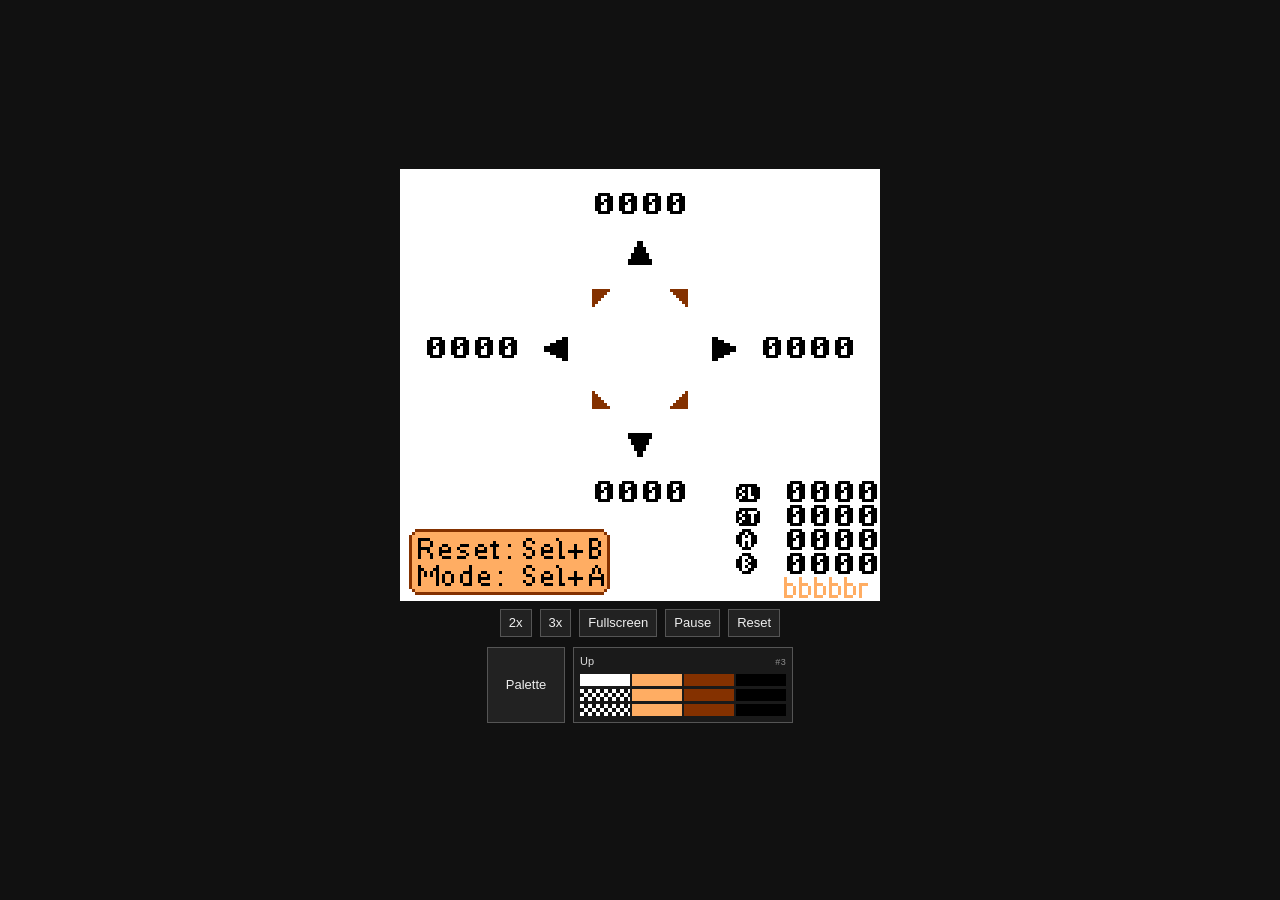
<file: index.html>
<!DOCTYPE html>
<html lang="en">
<head>
  <meta charset="utf-8">
  <meta name="viewport" content="width=device-width, initial-scale=1">
  <title>Binjgb</title>
  <style>
    :root {
      color-scheme: dark;
    }

    html, body {
      margin: 0;
      min-height: 100%;
      background: #111;
      color: #eee;
      font: 13px/1.4 sans-serif;
    }

    body {
      min-height: 100vh;
      display: grid;
      place-items: center;
      padding: 16px;
      box-sizing: border-box;
    }

    #app {
      display: flex;
      flex-direction: column;
      align-items: center;
      width: min(100%, 760px);
    }

    canvas {
      display: block;
      width: 480px;
      height: 432px;
      background: #000;
      image-rendering: pixelated;
    }

    canvas:fullscreen {
      width: min(100vw, calc(100vh * 160 / 144));
      height: min(100vh, calc(100vw * 144 / 160));
      margin: auto;
      outline: none;
    }

    #controls {
      display: flex;
      flex-wrap: wrap;
      justify-content: center;
      gap: 8px;
      align-items: center;
      margin-top: 8px;
      width: min(100%, 720px);
    }

    button {
      font: inherit;
      padding: 4px 8px;
      background: #222;
      color: inherit;
      border: 1px solid #555;
    }

    #palette-panel {
      width: min(100%, 720px);
      margin-top: 10px;
    }

    #gamepad-mode[hidden],
    #gamepad-map[hidden] {
      display: none;
    }

    #gamepad-setup {
      display: flex;
      flex-wrap: wrap;
      justify-content: center;
      align-items: center;
      gap: 8px;
      margin-top: 8px;
      width: min(100%, 720px);
      width: 100%;
      color: #ddd;
    }

    #gamepad-setup[hidden] {
      display: none;
    }

    #palette-toolbar {
      display: flex;
      justify-content: center;
      align-items: stretch;
      gap: 8px;
      margin-bottom: 8px;
      flex-wrap: wrap;
    }

    #palette-toggle {
      min-width: 78px;
    }

    #palette-current {
      width: min(220px, 100%);
    }

    #palette-picker {
      display: grid;
      grid-template-columns: repeat(auto-fit, minmax(92px, 1fr));
      gap: 8px;
    }

    #palette-picker[hidden] {
      display: none;
    }

    .palette-button {
      padding: 6px;
      border: 1px solid #555;
      background: #1a1a1a;
      cursor: pointer;
    }

    .palette-button[aria-pressed="true"] {
      border-color: #ddd;
      box-shadow: 0 0 0 1px #ddd inset;
    }

    .palette-button-current {
      cursor: default;
    }

    .palette-button-current .palette-row {
      grid-template-columns: repeat(4, 1fr);
    }

    .palette-button-current .palette-row-label {
      display: none;
    }

    .palette-topline {
      display: flex;
      justify-content: space-between;
      align-items: center;
      margin-bottom: 4px;
      gap: 8px;
    }

    .palette-title {
      flex: 1;
      min-width: 0;
      text-align: left;
      white-space: nowrap;
      overflow: hidden;
      text-overflow: ellipsis;
      font-size: 11px;
      color: #ddd;
    }

    .palette-id {
      font-size: 9px;
      line-height: 1;
      color: #8f8f8f;
      letter-spacing: 0.04em;
      flex: none;
    }

    .palette-grid {
      display: grid;
      gap: 3px;
    }

    .palette-row {
      display: grid;
      grid-template-columns: 18px repeat(4, 1fr);
      gap: 2px;
      align-items: center;
    }

    .palette-row-label {
      font-size: 10px;
      color: #aaa;
      text-align: center;
    }

    .palette-cell {
      height: 12px;
      min-width: 0;
    }

    .palette-cell-transparent {
      background-image:
        linear-gradient(45deg, #111 25%, transparent 25%, transparent 75%, #111 75%, #111),
        linear-gradient(45deg, #111 25%, transparent 25%, transparent 75%, #111 75%, #111),
        linear-gradient(var(--palette-color), var(--palette-color));
      background-position: 0 0, 4px 4px, 0 0;
      background-size: 8px 8px, 8px 8px, 100% 100%;
    }
  </style>
</head>
<body>
  <div id="app">
    <canvas id="screen" width="160" height="144">No Canvas Support</canvas>
    <div id="controls">
      <button type="button" data-scale="2">2x</button>
      <button type="button" data-scale="3">3x</button>
      <button type="button" id="fullscreen">Fullscreen</button>
      <button type="button" id="pause">Pause</button>
      <button type="button" id="reset">Reset</button>
      <button type="button" id="gamepad-mode" hidden>Gamepad: Default</button>
      <button type="button" id="gamepad-map" hidden>Map Pad</button>
    </div>
    <div id="gamepad-setup" hidden>
      <span id="gamepad-setup-text"></span>
      <button type="button" id="gamepad-setup-cancel">Cancel</button>
    </div>
    <div id="palette-panel">
      <div id="palette-toolbar">
        <button type="button" id="palette-toggle" aria-expanded="false" aria-controls="palette-picker">Palette</button>
        <div id="palette-current"></div>
      </div>
      <div id="palette-picker" aria-label="Palette picker" hidden></div>
    </div>
  </div>
  <script>
    window.DEFAULT_PALETTE = 3;
  </script>
  <script src="binjgb.js"></script>
  <script>
    "use strict";

    const DEFAULT_PALETTE = window.DEFAULT_PALETTE;
    const CPU_TICKS_PER_SECOND = 4194304;
    const AUDIO_FRAMES = 4096;
    const AUDIO_LATENCY_SEC = 0.1;
    const GAMEPAD_DEADZONE = 0.5;
    const GAMEPAD_LEARN_DEADZONE = 0.75;
    const GAMEPAD_STORAGE_KEY = "webemulator.gamepadMappings.v1";
    const MAX_UPDATE_SEC = 5 / 60;
    const EVENT_NEW_FRAME = 1;
    const EVENT_AUDIO_BUFFER_FULL = 2;
    const EVENT_UNTIL_TICKS = 4;
    const PALETTES = [
      { name: "Grayscale", colors: [["#FFFFFF", "#AAAAAA", "#555555", "#000000"], ["#FFFFFF", "#AAAAAA", "#555555", "#000000"], ["#FFFFFF", "#AAAAAA", "#555555", "#000000"]] },
      { name: "Right", colors: [["#FFFFFF", "#00FF52", "#0042FF", "#000000"], ["#FFFFFF", "#00FF52", "#0042FF", "#000000"], ["#FFFFFF", "#00FF52", "#0042FF", "#000000"]] },
      { name: "A + Down", colors: [["#FFFFFF", "#00FFFF", "#0000FF", "#000000"], ["#FFFFFF", "#00FFFF", "#0000FF", "#000000"], ["#FFFFFF", "#00FFFF", "#0000FF", "#000000"]] },
      { name: "Up", colors: [["#FFFFFF", "#63ADFF", "#003184", "#000000"], ["#FFFFFF", "#63ADFF", "#003184", "#000000"], ["#FFFFFF", "#63ADFF", "#003184", "#000000"]] },
      { name: "B + Right", colors: [["#000000", "#848400", "#00DEFF", "#FFFFFF"], ["#000000", "#848400", "#00DEFF", "#FFFFFF"], ["#000000", "#848400", "#00DEFF", "#FFFFFF"]] },
      { name: "B + Left", colors: [["#FFFFFF", "#A5A5A5", "#525252", "#000000"], ["#FFFFFF", "#A5A5A5", "#525252", "#000000"], ["#FFFFFF", "#A5A5A5", "#525252", "#000000"]] },
      { name: "Down", colors: [["#A5FFFF", "#9494FF", "#FF9494", "#000000"], ["#A5FFFF", "#9494FF", "#FF9494", "#000000"], ["#A5FFFF", "#9494FF", "#FF9494", "#000000"]] },
      { name: "B + Up", colors: [["#C5E6FF", "#849CCE", "#296B84", "#08315A"], ["#FFFFFF", "#63ADFF", "#003184", "#000000"], ["#FFFFFF", "#63ADFF", "#003184", "#000000"]] },
      { name: "A + Right", colors: [["#FFFFFF", "#31FF7B", "#C56300", "#000000"], ["#FFFFFF", "#8484FF", "#3A3A94", "#000000"], ["#FFFFFF", "#8484FF", "#3A3A94", "#000000"]] },
      { name: "A + Left", colors: [["#FFFFFF", "#DE8C8C", "#8C5252", "#000000"], ["#FFFFFF", "#8484FF", "#3A3A94", "#000000"], ["#FFFFFF", "#63ADFF", "#003184", "#000000"]] },
      { name: "A + Up", colors: [["#FFFFFF", "#8484FF", "#3A3A94", "#000000"], ["#FFFFFF", "#31FF7B", "#008400", "#000000"], ["#FFFFFF", "#FFA563", "#FF0000", "#000000"]] },
      { name: "Left", colors: [["#FFFFFF", "#FFA563", "#FF0000", "#000000"], ["#FFFFFF", "#8484FF", "#3A3A94", "#000000"], ["#FFFFFF", "#31FF7B", "#008400", "#000000"]] },
      { name: "B + Down", colors: [["#FFFFFF", "#00FFFF", "#004A7B", "#000000"], ["#FFFFFF", "#FFA563", "#FF0000", "#000000"], ["#FFFFFF", "#31FF7B", "#008400", "#000000"]] },
      { name: "Balloon Kid, Tetris Blast", colors: [["#FFFFFF", "#009CFF", "#0000FF", "#000000"], ["#FFFFFF", "#009CFF", "#0000FF", "#000000"], ["#FFFFFF", "#009CFF", "#0000FF", "#000000"]] },
      { name: "Tetris, Pokemon - Pikachu", colors: [["#FFFFFF", "#00FFFF", "#0000FF", "#000000"], ["#FFFFFF", "#00FFFF", "#0000FF", "#000000"], ["#FFFFFF", "#00FFFF", "#0000FF", "#000000"]] },
      { name: "Alleyway", colors: [["#FF9CA5", "#00FFFF", "#006300", "#000000"], ["#FF9CA5", "#00FFFF", "#006300", "#000000"], ["#FF9CA5", "#00FFFF", "#006300", "#000000"]] },
      { name: "Yakuman, F-1 Race, Mario no Picross, Picross 2, Kirby no Kirakira Kids, Nigel Mansells World Championship Racing, Game Boy Gallery, Kirbys Star Stacker", colors: [["#FFFFFF", "#63ADFF", "#003184", "#000000"], ["#FFFFFF", "#63ADFF", "#003184", "#000000"], ["#FFFFFF", "#63ADFF", "#003184", "#000000"]] },
      { name: "Space Invaders , Arcade Classic No. 3 - Galaga & Galaxian, Solar Striker", colors: [["#000000", "#848400", "#00DEFF", "#FFFFFF"], ["#000000", "#848400", "#00DEFF", "#FFFFFF"], ["#000000", "#848400", "#00DEFF", "#FFFFFF"]] },
      { name: "X", colors: [["#FFFFFF", "#A5A5A5", "#525252", "#000000"], ["#FFFFFF", "#A5A5A5", "#525252", "#000000"], ["#FFFFFF", "#A5A5A5", "#525252", "#000000"]] },
      { name: "Pocket Camera", colors: [["#FFFFFF", "#00CEFF", "#00639C", "#000000"], ["#FFFFFF", "#00CEFF", "#00639C", "#000000"], ["#FFFFFF", "#00CEFF", "#00639C", "#000000"]] },
      { name: "Radar Mission", colors: [["#FFFFFF", "#84ADAD", "#7B7342", "#000000"], ["#FFFFFF", "#0073FF", "#004294", "#000000"], ["#FFFFFF", "#84ADAD", "#7B7342", "#000000"]] },
      { name: "Pokemon Blue", colors: [["#FFFFFF", "#FFA563", "#FF0000", "#000000"], ["#FFFFFF", "#8484FF", "#3A3A94", "#000000"], ["#FFFFFF", "#FFA563", "#FF0000", "#000000"]] },
      { name: "Kaeru no Tame ni Kane wa Naru", colors: [["#FFFFFF", "#DE8C8C", "#8C5252", "#000000"], ["#FFFFFF", "#8484FF", "#3A3A94", "#000000"], ["#FFFFFF", "#DE8C8C", "#8C5252", "#000000"]] },
      { name: "Pokemon Red", colors: [["#FFFFFF", "#8484FF", "#3A3A94", "#000000"], ["#FFFFFF", "#31FF7B", "#008400", "#000000"], ["#FFFFFF", "#8484FF", "#3A3A94", "#000000"]] },
      { name: "James Bond 007, Pokemon Green", colors: [["#FFFFFF", "#31FF7B", "#C56300", "#000000"], ["#FFFFFF", "#8484FF", "#3A3A94", "#000000"], ["#FFFFFF", "#31FF7B", "#C56300", "#000000"]] },
      { name: "Dr. Mario", colors: [["#FFFFFF", "#FFA563", "#FF0000", "#000000"], ["#FFFFFF", "#FFA563", "#FF0000", "#000000"], ["#FFFFFF", "#8484FF", "#3A3A94", "#000000"]] },
      { name: "Pinocchio", colors: [["#FFFFFF", "#DE8C8C", "#8C5252", "#000000"], ["#FFFFFF", "#DE8C8C", "#8C5252", "#000000"], ["#42C5FF", "#00D6FF", "#003A94", "#00004A"]] },
      { name: "Moguranya, Mole Mania", colors: [["#FFFFFF", "#84ADAD", "#7B7342", "#000000"], ["#FFFFFF", "#0073FF", "#004294", "#000000"], ["#FFFFFF", "#0073FF", "#004294", "#000000"]] },
      { name: "Game Boy Gallery, Game Boy Gallery 2, Game & Watch Gallery", colors: [["#FFFFFF", "#00FF7B", "#0073B5", "#000000"], ["#FFFFFF", "#8484FF", "#3A3A94", "#000000"], ["#FFFFFF", "#8484FF", "#3A3A94", "#000000"]] },
      { name: "Yoshi, Mario & Yoshi", colors: [["#FFFFFF", "#00FF52", "#0042FF", "#000000"], ["#FFFFFF", "#8484FF", "#3A3A94", "#000000"], ["#FFFFFF", "#8484FF", "#3A3A94", "#000000"]] },
      { name: "Donkey Kong", colors: [["#FFFFFF", "#009CFF", "#0000FF", "#000000"], ["#FFFFFF", "#8484FF", "#3A3A94", "#000000"], ["#FFFFFF", "#8484FF", "#3A3A94", "#000000"]] },
      { name: "Kirby no Pinball", colors: [["#FF9CA5", "#00FFFF", "#006300", "#000000"], ["#5263FF", "#0000D6", "#000063", "#000000"], ["#5263FF", "#0000D6", "#000063", "#000000"]] },
      { name: "Super Mario Land", colors: [["#FFB5B5", "#94FFFF", "#425AAD", "#000000"], ["#000000", "#FFFFFF", "#8484FF", "#3A3A94"], ["#000000", "#FFFFFF", "#8484FF", "#3A3A94"]] },
      { name: "Pocket Bomberman", colors: [["#FFFFFF", "#DE8C8C", "#8C5252", "#000000"], ["#42C5FF", "#00D6FF", "#003A94", "#00004A"], ["#42C5FF", "#00D6FF", "#003A94", "#00004A"]] },
      { name: "Kid Icarus - Of Myths and Monsters", colors: [["#FFFFFF", "#DE8C8C", "#8C5252", "#000000"], ["#FFFFFF", "#8484FF", "#3A3A94", "#000000"], ["#FFFFFF", "#8484FF", "#3A3A94", "#000000"]] },
      { name: "Play Action Football, Nintendo World Cup, Arcade Classic No. 1 - Asteroids & Missile Command, Toy Story, Golf", colors: [["#FFFFFF", "#31FF7B", "#008400", "#000000"], ["#FFFFFF", "#8484FF", "#3A3A94", "#000000"], ["#FFFFFF", "#8484FF", "#3A3A94", "#000000"]] },
      { name: "King of the Zoo, Dynablaster, Chessmaster, The", colors: [["#FFFFFF", "#63ADFF", "#003184", "#000000"], ["#FFFFFF", "#FFA563", "#FF0000", "#000000"], ["#FFFFFF", "#FFA563", "#FF0000", "#000000"]] },
      { name: "Battletoads in Ragnaroks World", colors: [["#FFFFFF", "#63ADFF", "#003184", "#000000"], ["#FFFFFF", "#31FF7B", "#008400", "#000000"], ["#FFFFFF", "#31FF7B", "#008400", "#000000"]] },
      { name: "Default CGB palette.", colors: [["#FFFFFF", "#31FF7B", "#C56300", "#000000"], ["#FFFFFF", "#8484FF", "#3A3A94", "#000000"], ["#FFFFFF", "#8484FF", "#3A3A94", "#000000"]] },
      { name: "Tetris Plus, Ken Griffey Jr. presents Major League Baseball, Wario Blast Featuring Bomberman!, Arcade Classic No. 2 - Centipede & Millipede", colors: [["#FFFFFF", "#31FF7B", "#C56300", "#000000"], ["#FFFFFF", "#8484FF", "#3A3A94", "#000000"], ["#FFFFFF", "#8484FF", "#3A3A94", "#000000"]] },
      { name: "Yoshi no Panepon, Tetris Attack", colors: [["#FFFFFF", "#00FF52", "#0042FF", "#000000"], ["#FFFFFF", "#00FF52", "#0042FF", "#000000"], ["#FFFFFF", "#FFBD5A", "#0000FF", "#FF0000"]] },
      { name: "Yoshi no Cookie, Yoshis Cookie", colors: [["#FFFFFF", "#009CFF", "#0000FF", "#000000"], ["#FFFFFF", "#009CFF", "#0000FF", "#000000"], ["#FFFFFF", "#FFBD5A", "#0000FF", "#FF0000"]] },
      { name: "Qix, Tetris Flash, Tetris 2", colors: [["#FFFFFF", "#00FFFF", "#0000FF", "#000000"], ["#FFFFFF", "#00FFFF", "#0000FF", "#000000"], ["#FFFFFF", "#FFBD5A", "#0000FF", "#FF0000"]] },
      { name: "Wario Land - Super Mario Land 3, Game Boy Wars", colors: [["#FFFFFF", "#84ADAD", "#7B7342", "#000000"], ["#FFFFFF", "#0073FF", "#004294", "#000000"], ["#FFFFFF", "#FFBD5A", "#0000FF", "#FF0000"]] },
      { name: "Super Donkey Kong GB, Donkey Kong Land", colors: [["#9CFFFF", "#FFB594", "#739463", "#3A3A00"], ["#42C5FF", "#00D6FF", "#003A94", "#00004A"], ["#FFFFFF", "#8484FF", "#3A3A94", "#000000"]] },
      { name: "Tennis, Top Rank Tennis, Top Ranking Tennis, Soccer", colors: [["#00FF6B", "#FFFFFF", "#4A52FF", "#000000"], ["#FFFFFF", "#FFFFFF", "#FFA563", "#FF0000"], ["#FFFFFF", "#63ADFF", "#003184", "#000000"]] },
      { name: "Baseball", colors: [["#00DE52", "#0084FF", "#00FFFF", "#FFFFFF"], ["#FFFFFF", "#FFFFFF", "#FFA563", "#FF0000"], ["#FFFFFF", "#8484FF", "#3A3A94", "#000000"]] },
      { name: "Hoshi no Kirby, Kirbys Dream Land, Hoshi no Kirby 2, Kirby no Block Ball", colors: [["#FF9CA5", "#00FFFF", "#006300", "#000000"], ["#5263FF", "#0000D6", "#000063", "#000000"], ["#FF0000", "#FFFFFF", "#7BFFFF", "#FF8400"]] },
      { name: "Super Mario Land 2 - 6 Golden Coins", colors: [["#CEFFFF", "#EFEF63", "#31849C", "#5A5A5A"], ["#FFFFFF", "#0073FF", "#004294", "#000000"], ["#FFFFFF", "#FFA563", "#FF0000", "#000000"]] },
      { name: "Wave Race", colors: [["#FFFFFF", "#FFA563", "#FF0000", "#000000"], ["#FFFFFF", "#8484FF", "#3A3A94", "#000000"], ["#FFFFFF", "#7BFFFF", "#FF8400", "#0000FF"]] },
      { name: "Donkey Kong Land, Donkey Kong Land 2, Donkey Kong Land III", colors: [["#FFFFFF", "#DE8C8C", "#8C5252", "#000000"], ["#42C5FF", "#00D6FF", "#003A94", "#00004A"], ["#FFFFFF", "#FFBD5A", "#0000FF", "#FF0000"]] },
      { name: "Killer Instinct", colors: [["#FFFFFF", "#DE8C8C", "#8C5252", "#000000"], ["#FFFFFF", "#8484FF", "#3A3A94", "#000000"], ["#FFFFFF", "#63ADFF", "#003184", "#000000"]] },
      { name: "Othello, Mystic Quest, Magnetic Soccer, Vegas Stakes", colors: [["#FFFFFF", "#31FF7B", "#008400", "#000000"], ["#FFFFFF", "#8484FF", "#3A3A94", "#000000"], ["#FFFFFF", "#FFA563", "#FF0000", "#000000"]] },
      { name: "Super R.C. Pro-Am, Mega Man - Dr. Wilys Revenge, Adventures of Lolo, Mega Man III, Street Fighter II, Arcade Classic No. 4 - Defender & Joust, Battle Arena Toshinden, King of Fighters 95, The", colors: [["#FFFFFF", "#63ADFF", "#003184", "#000000"], ["#FFFFFF", "#FFA563", "#FF0000", "#000000"], ["#FFFFFF", "#31FF7B", "#008400", "#000000"]] },
      { name: "Legend of Zelda, The - Links Awakening", colors: [["#FFFFFF", "#8484FF", "#3A3A94", "#000000"], ["#FFFFFF", "#00FF00", "#008431", "#004A00"], ["#FFFFFF", "#FFA563", "#FF0000", "#000000"]] },
      { name: "Star Wars, A Boy and His Blob in the Rescue of Princess Blobette", colors: [["#FFFFFF", "#63ADFF", "#003184", "#000000"], ["#FFFFFF", "#31FF7B", "#008400", "#000000"], ["#FFFFFF", "#FFA563", "#FF0000", "#000000"]] },
      { name: "Metroid II - Return of Samus", colors: [["#FFFFFF", "#FFA563", "#FF0000", "#000000"], ["#00FFFF", "#0000FF", "#000063", "#000000"], ["#FFFFFF", "#31FF7B", "#008400", "#000000"]] },
      { name: "Wario Land II", colors: [["#FFFFFF", "#84ADAD", "#7B7342", "#000000"], ["#FFFFFF", "#63ADFF", "#003184", "#000000"], ["#FFFFFF", "#FFA563", "#FF0000", "#000000"]] },
      { name: "Pac-In-Time", colors: [["#FFFFFF", "#31FF7B", "#C56300", "#000000"], ["#FFFFFF", "#8484FF", "#3A3A94", "#000000"], ["#FFFFFF", "#FFA563", "#FF0000", "#000000"]] },
      { name: "Kirokaze", colors: [["#E4F3E2", "#44E394", "#8F8746", "#502C33"], ["#E4F3E2", "#44E394", "#8F8746", "#502C33"], ["#E4F3E2", "#44E394", "#8F8746", "#502C33"]] },
      { name: "Links Awakening SGB", colors: [["#B5FFFF", "#7BC67B", "#428C6B", "#21395A"], ["#B5FFFF", "#7BC67B", "#428C6B", "#21395A"], ["#B5FFFF", "#7BC67B", "#428C6B", "#21395A"]] },
      { name: "SGB", colors: [["#C6E7F7", "#498ED6", "#2537A6", "#501E33"], ["#C6E7F7", "#498ED6", "#2537A6", "#501E33"], ["#C6E7F7", "#498ED6", "#2537A6", "#501E33"]] },
      { name: "BGB", colors: [["#D0F8E0", "#70C088", "#566834", "#201808"], ["#D0F8E0", "#70C088", "#566834", "#201808"], ["#D0F8E0", "#70C088", "#566834", "#201808"]] },
      { name: "Pokemon BGB", colors: [["#FFEFFF", "#8CB5F7", "#9C7384", "#101018"], ["#FFEFFF", "#8CB5F7", "#9C7384", "#101018"], ["#FFEFFF", "#8CB5F7", "#9C7384", "#101018"]] },
      { name: "GB Chocolate by GrafxKid", colors: [["#C2E4FF", "#56A4DC", "#4C60A9", "#362942"], ["#C2E4FF", "#56A4DC", "#4C60A9", "#362942"], ["#C2E4FF", "#56A4DC", "#4C60A9", "#362942"]] },
      { name: "Mega Man V SGB", colors: [["#CECECE", "#DF9E6F", "#8E6742", "#332510"], ["#CECECE", "#DF9E6F", "#8E6742", "#332510"], ["#CECECE", "#DF9E6F", "#8E6742", "#332510"]] },
      { name: "Ice Cream GB by Kerri Lake", colors: [["#D3F6FF", "#75A8F9", "#6F6BEB", "#583F7C"], ["#D3F6FF", "#75A8F9", "#6F6BEB", "#583F7C"], ["#D3F6FF", "#75A8F9", "#6F6BEB", "#583F7C"]] },
      { name: "Mist GB by Kerri Lake", colors: [["#C2F0C4", "#A8B95A", "#6E601E", "#001B2D"], ["#C2F0C4", "#A8B95A", "#6E601E", "#001B2D"], ["#C2F0C4", "#A8B95A", "#6E601E", "#001B2D"]] },
      { name: "Arne", colors: [["#6BB5AC", "#488476", "#3F503F", "#373124"], ["#6BB5AC", "#488476", "#3F503F", "#373124"], ["#6BB5AC", "#488476", "#3F503F", "#373124"]] },
      { name: "Rustic by Kerri Lake", colors: [["#A1B4ED", "#6868A9", "#624476", "#37212C"], ["#A1B4ED", "#6868A9", "#624476", "#37212C"], ["#A1B4ED", "#6868A9", "#624476", "#37212C"]] },
      { name: "Grapefruit by GrafxKid", colors: [["#DDF5FF", "#6BB2F4", "#9165B7", "#6C2965"], ["#DDF5FF", "#6BB2F4", "#9165B7", "#6C2965"], ["#DDF5FF", "#6BB2F4", "#9165B7", "#6C2965"]] },
      { name: "Kirby SGB", colors: [["#F7BEF7", "#8686E7", "#E73377", "#962C2C"], ["#F7BEF7", "#8686E7", "#E73377", "#962C2C"], ["#F7BEF7", "#8686E7", "#E73377", "#962C2C"]] },
      { name: "Black Zero", colors: [["#16847E", "#467B57", "#495D38", "#3D462E"], ["#16847E", "#467B57", "#495D38", "#3D462E"], ["#16847E", "#467B57", "#495D38", "#3D462E"]] },
      { name: "Andrade", colors: [["#C0EEE3", "#89BAAE", "#45675E", "#202020"], ["#C0EEE3", "#89BAAE", "#45675E", "#202020"], ["#C0EEE3", "#89BAAE", "#45675E", "#202020"]] },
      { name: "GB pocket green by GrafxKid", colors: [["#B4F4DB", "#96C3AB", "#78927B", "#5A624C"], ["#B4F4DB", "#96C3AB", "#78927B", "#5A624C"], ["#B4F4DB", "#96C3AB", "#78927B", "#5A624C"]] },
      { name: "PJ GB", colors: [["#A1CFC4", "#6D958B", "#3C534D", "#1F1F1F"], ["#A1CFC4", "#6D958B", "#3C534D", "#1F1F1F"], ["#A1CFC4", "#6D958B", "#3C534D", "#1F1F1F"]] },
      { name: "Metroid II SGB", colors: [["#1EDFAE", "#5825B6", "#607E04", "#00172C"], ["#1EDFAE", "#5825B6", "#607E04", "#00172C"], ["#1EDFAE", "#5825B6", "#607E04", "#00172C"]] },
      { name: "Nymph GB by Kerri Lake", colors: [["#8CEFA1", "#95AC3F", "#766144", "#37212C"], ["#8CEFA1", "#95AC3F", "#766144", "#37212C"], ["#8CEFA1", "#95AC3F", "#766144", "#37212C"]] },
      { name: "Darkboy4 by Smalls", colors: [["#F3E8E7", "#C3838C", "#8F4D63", "#190B12"], ["#F3E8E7", "#C3838C", "#8F4D63", "#190B12"], ["#F3E8E7", "#C3838C", "#8F4D63", "#190B12"]] },
      { name: "Kid Icarus SGB", colors: [["#F7F7CE", "#508EF7", "#00009E", "#00001E"], ["#F7F7CE", "#508EF7", "#00009E", "#00001E"], ["#F7F7CE", "#508EF7", "#00009E", "#00001E"]] },
      { name: "Easy Greens by GrafxKid", colors: [["#77DDEB", "#00BCA1", "#33880D", "#334300"], ["#77DDEB", "#00BCA1", "#33880D", "#334300"], ["#77DDEB", "#00BCA1", "#33880D", "#334300"]] },
      { name: "Super Mario Land 2 SGB", colors: [["#B6F7EF", "#77A6DF", "#00C611", "#000000"], ["#B6F7EF", "#77A6DF", "#00C611", "#000000"], ["#B6F7EF", "#77A6DF", "#00C611", "#000000"]] },
      { name: "Wish GB by Kerri Lake", colors: [["#FFE58B", "#CF8F60", "#E85075", "#4C2E62"], ["#FFE58B", "#CF8F60", "#E85075", "#4C2E62"], ["#FFE58B", "#CF8F60", "#E85075", "#4C2E62"]] },
      { name: "GB Studio", colors: [["#DEFFEF", "#94D7AD", "#739252", "#423418"], ["#DEFFEF", "#94D7AD", "#739252", "#423418"], ["#DEFFEF", "#94D7AD", "#739252", "#423418"]] }
    ];
    const toCssColor = (packedColor) => `#${packedColor.slice(5, 7)}${packedColor.slice(3, 5)}${packedColor.slice(1, 3)}`;
    for (const palette of PALETTES) {
      palette.colors = palette.colors.map((row) => row.map(toCssColor));
    }
    const KEY_BINDINGS = [
      { code: "ArrowUp", action: "up", setter: "_set_joyp_up" },
      { code: "ArrowDown", action: "down", setter: "_set_joyp_down" },
      { code: "ArrowLeft", action: "left", setter: "_set_joyp_left" },
      { code: "ArrowRight", action: "right", setter: "_set_joyp_right" },
      { code: "KeyZ", action: "B", setter: "_set_joyp_B" },
      { code: "KeyX", action: "A", setter: "_set_joyp_A" },
      { code: "Enter", action: "start", setter: "_set_joyp_start" },
      { code: "Tab", action: "select", setter: "_set_joyp_select" }
    ];
    const GAMEPAD_ACTIONS = ["up", "down", "left", "right", "B", "A", "start", "select"];
    const GAMEPAD_LEARN_STEPS = [
      { action: "up", label: "Up" },
      { action: "down", label: "Down" },
      { action: "left", label: "Left" },
      { action: "right", label: "Right" },
      { action: "B", label: "B" },
      { action: "A", label: "A" },
      { action: "start", label: "Start" },
      { action: "select", label: "Select" }
    ];

    const canvas = document.getElementById("screen");
    const context = canvas.getContext("2d");
    const imageData = context.createImageData(canvas.width, canvas.height);
    const paletteCurrent = document.getElementById("palette-current");
    const palettePicker = document.getElementById("palette-picker");
    const paletteToggle = document.getElementById("palette-toggle");
    const pauseButton = document.getElementById("pause");
    const resetButton = document.getElementById("reset");
    const fullscreenButton = document.getElementById("fullscreen");
    const gamepadModeButton = document.getElementById("gamepad-mode");
    const gamepadMapButton = document.getElementById("gamepad-map");
    const gamepadSetup = document.getElementById("gamepad-setup");
    const gamepadSetupText = document.getElementById("gamepad-setup-text");
    const gamepadSetupCancel = document.getElementById("gamepad-setup-cancel");
    const pressedKeys = new Set();
    const boundKeys = new Set(KEY_BINDINGS.map(({ code }) => code));
    const hasGamepadApi = typeof navigator.getGamepads === "function";
    const AudioContextCtor = window.AudioContext || window.webkitAudioContext;
    const audioContext = AudioContextCtor ? new AudioContextCtor() : null;
    const blankGamepadState = () => ({ up: false, down: false, left: false, right: false, B: false, A: false, start: false, select: false });
    const loadSavedGamepadMappings = () => {
      try {
        const raw = localStorage.getItem(GAMEPAD_STORAGE_KEY);
        return raw ? JSON.parse(raw) : {};
      } catch {
        return {};
      }
    };
    const storedGamepadMappings = loadSavedGamepadMappings();

    const state = {
      module: null,
      romBytes: null,
      emulator: 0,
      romDataPtr: 0,
      joypad: 0,
      frameBuffer: null,
      audioBuffer: null,
      audioReady: !audioContext,
      audioStartSec: 0,
      activeGamepadIndex: -1,
      gamepadProfile: null,
      gamepadSignature: "",
      gamepadProfileKey: "default",
      gamepadState: blankGamepadState(),
      gamepadSetup: {
        active: false,
        stepIndex: 0,
        mapping: {},
        waitingForNeutral: true
      },
      paletteIndex: DEFAULT_PALETTE,
      palettePickerOpen: false,
      paused: false,
      lastRafSec: 0,
      leftoverTicks: 0,
      rafId: 0
    };

    const setPalettePickerOpen = (open) => {
      state.palettePickerOpen = open;
      palettePicker.hidden = !open;
      paletteToggle.setAttribute("aria-expanded", String(open));
    };

    const saveStoredGamepadMappings = () => {
      localStorage.setItem(GAMEPAD_STORAGE_KEY, JSON.stringify(storedGamepadMappings));
    };

    const normalizeStoredGamepadPreference = (entry) => {
      if (!entry || typeof entry !== "object") {
        return { profileKey: "default", mapping: null, name: "Custom" };
      }

      return {
        profileKey: entry.mapping ? "custom" : (entry.profileKey === "custom" ? "custom" : "default"),
        mapping: entry.mapping || null,
        name: entry.name || "Custom"
      };
    };

    const getStoredGamepadPreference = (signature) => normalizeStoredGamepadPreference(storedGamepadMappings[signature]);

    const setStoredGamepadPreference = (signature, updates) => {
      const currentPreference = getStoredGamepadPreference(signature);
      const nextPreference = { ...currentPreference, ...updates };
      storedGamepadMappings[signature] = nextPreference;
      saveStoredGamepadMappings();
      return nextPreference;
    };

    const createButtonMapping = (index) => ({ kind: "button", index });
    const createAxisMapping = (index, direction) => ({ kind: "axis", index, direction });

    const createStandardGamepadMapping = (gamepad) => createAutoGamepadMapping(
      gamepad,
      { dpadMode: "buttons", aIndex: 1, bIndex: 0, startIndex: 9, selectIndex: 8 }
    );

    const createLegacyGamepadMapping = (gamepad) => createAutoGamepadMapping(
      gamepad,
      { dpadMode: "axes", aIndex: 0, bIndex: 1, startIndex: 3, selectIndex: 2 }
    );

    const createAutoGamepadMapping = (gamepad, options = {}) => {
      const hasDpadButtons = gamepad.buttons.length >= 16;
      const dpadMode = options.dpadMode || (hasDpadButtons ? "buttons" : "axes");
      const startIndex = options.startIndex ?? (gamepad.buttons.length > 9 ? 9 : gamepad.buttons.length > 7 ? 7 : 3);
      const selectIndex = options.selectIndex ?? (gamepad.buttons.length > 8 ? 8 : gamepad.buttons.length > 6 ? 6 : 2);
      const aIndex = options.aIndex ?? (gamepad.buttons.length > 1 ? 1 : 0);
      const bIndex = options.bIndex ?? 0;

      return {
        up: dpadMode === "buttons" ? createButtonMapping(12) : createAxisMapping(1, -1),
        down: dpadMode === "buttons" ? createButtonMapping(13) : createAxisMapping(1, 1),
        left: dpadMode === "buttons" ? createButtonMapping(14) : createAxisMapping(0, -1),
        right: dpadMode === "buttons" ? createButtonMapping(15) : createAxisMapping(0, 1),
        B: createButtonMapping(bIndex),
        A: createButtonMapping(aIndex),
        start: createButtonMapping(startIndex),
        select: createButtonMapping(selectIndex)
      };
    };

    const getGamepadSignature = (gamepad) => `${gamepad.id}::${gamepad.mapping}::${gamepad.buttons.length}::${gamepad.axes.length}`;

    const resolveDefaultGamepadProfile = (gamepad) => {
      if (gamepad.mapping === "standard") {
        return {
          key: "default",
          name: "Default",
          source: "standard",
          confidence: "high",
          mapping: createStandardGamepadMapping(gamepad)
        };
      }

      return { key: "default", name: "Default", source: "fallback", confidence: "medium", mapping: createLegacyGamepadMapping(gamepad) };
    };

    const resolveSelectedGamepadProfile = (gamepad, profileKey, storedPreference) => {
      if (profileKey === "custom") {
        return {
          key: "custom",
          name: storedPreference.name || "Custom",
          source: storedPreference.mapping ? "custom" : "manual",
          confidence: storedPreference.mapping ? "high" : "medium",
          mapping: storedPreference.mapping || {}
        };
      }

      return resolveDefaultGamepadProfile(gamepad);
    };

    const updateGamepadUI = () => {
      if (!hasGamepadApi) {
        gamepadModeButton.hidden = true;
        gamepadMapButton.hidden = true;
        gamepadSetup.hidden = true;
        return;
      }

      if (state.activeGamepadIndex < 0 || !state.gamepadProfile) {
        gamepadModeButton.hidden = true;
        gamepadMapButton.hidden = true;
        gamepadSetup.hidden = true;
        return;
      }

      gamepadModeButton.hidden = false;
      gamepadModeButton.textContent = state.gamepadProfileKey === "custom" ? "Gamepad: Custom" : "Gamepad: Default";
      gamepadMapButton.hidden = state.gamepadSetup.active || state.gamepadProfileKey !== "custom";
      gamepadSetup.hidden = !state.gamepadSetup.active;
    };

    const setGamepadProfile = (gamepad, forcedProfileKey) => {
      state.gamepadSignature = getGamepadSignature(gamepad);
      const storedPreference = getStoredGamepadPreference(state.gamepadSignature);
      state.gamepadProfileKey = forcedProfileKey || storedPreference.profileKey || "default";
      state.gamepadProfile = resolveSelectedGamepadProfile(gamepad, state.gamepadProfileKey, storedPreference);
      updateGamepadUI();
    };

    const getActiveGamepadInputs = (gamepad) => {
      const inputs = [];

      gamepad.buttons.forEach((button, index) => {
        const value = button ? Math.max(button.value || 0, button.pressed ? 1 : 0) : 0;
        if (value > GAMEPAD_LEARN_DEADZONE) {
          inputs.push({ kind: "button", index, value });
        }
      });

      gamepad.axes.forEach((axisValue, index) => {
        const value = Math.abs(axisValue || 0);
        if (value > GAMEPAD_LEARN_DEADZONE) {
          inputs.push({ kind: "axis", index, direction: axisValue < 0 ? -1 : 1, value });
        }
      });

      inputs.sort((left, right) => right.value - left.value);
      return inputs;
    };

    const isGamepadNeutral = (gamepad) => getActiveGamepadInputs(gamepad).length === 0;

    const finishGamepadSetup = () => {
      storedGamepadMappings[state.gamepadSignature] = {
        profileKey: "custom",
        name: "Custom",
        mapping: state.gamepadSetup.mapping
      };
      saveStoredGamepadMappings();
      state.gamepadProfileKey = "custom";
      state.gamepadSetup.active = false;
      state.gamepadSetup.stepIndex = 0;
      state.gamepadSetup.mapping = {};
      state.gamepadSetup.waitingForNeutral = true;
      const currentGamepad = getCurrentGamepad();
      if (currentGamepad) {
        setGamepadProfile(currentGamepad);
      } else {
        updateGamepadUI();
      }
    };

    const cancelGamepadSetup = () => {
      if (state.gamepadProfileKey === "custom" && !getStoredGamepadPreference(state.gamepadSignature).mapping) {
        state.gamepadProfileKey = "default";
        if (state.gamepadSignature) {
          setStoredGamepadPreference(state.gamepadSignature, { profileKey: "default", mapping: null });
        }
        const currentGamepad = getCurrentGamepad();
        if (currentGamepad) {
          setGamepadProfile(currentGamepad, "default");
        }
      }

      state.gamepadSetup.active = false;
      state.gamepadSetup.stepIndex = 0;
      state.gamepadSetup.mapping = {};
      state.gamepadSetup.waitingForNeutral = true;
      gamepadSetupText.textContent = "";
      updateGamepadUI();
    };

    const refreshGamepadSetupPrompt = () => {
      if (!state.gamepadSetup.active) {
        return;
      }

      if (state.gamepadSetup.waitingForNeutral) {
        gamepadSetupText.textContent = "Release all buttons and sticks.";
        return;
      }

      const step = GAMEPAD_LEARN_STEPS[state.gamepadSetup.stepIndex];
      gamepadSetupText.textContent = `Press ${step.label}`;
    };

    const startGamepadSetup = () => {
      const currentGamepad = getCurrentGamepad();
      if (!currentGamepad) {
        return;
      }

      const signature = getGamepadSignature(currentGamepad);
      state.gamepadSignature = signature;
      setStoredGamepadPreference(signature, { profileKey: "custom" });
      setGamepadProfile(currentGamepad, "custom");

      state.gamepadSetup.active = true;
      state.gamepadSetup.stepIndex = 0;
      state.gamepadSetup.mapping = {};
      state.gamepadSetup.waitingForNeutral = true;
      refreshGamepadSetupPrompt();
      updateGamepadUI();
    };

    const maybeCaptureGamepadSetupInput = (gamepad) => {
      if (!state.gamepadSetup.active) {
        return;
      }

      if (state.gamepadSetup.waitingForNeutral) {
        if (isGamepadNeutral(gamepad)) {
          state.gamepadSetup.waitingForNeutral = false;
          refreshGamepadSetupPrompt();
        }
        return;
      }

      const activeInputs = getActiveGamepadInputs(gamepad);
      if (activeInputs.length === 0) {
        return;
      }

      const chosen = activeInputs[0];
      const step = GAMEPAD_LEARN_STEPS[state.gamepadSetup.stepIndex];
      state.gamepadSetup.mapping[step.action] = chosen.kind === "axis"
        ? createAxisMapping(chosen.index, chosen.direction)
        : createButtonMapping(chosen.index);
      state.gamepadSetup.stepIndex += 1;
      state.gamepadSetup.waitingForNeutral = true;

      if (state.gamepadSetup.stepIndex >= GAMEPAD_LEARN_STEPS.length) {
        finishGamepadSetup();
      } else {
        refreshGamepadSetupPrompt();
      }
    };

    const readMappedAction = (gamepad, mapping) => {
      if (!mapping) {
        return false;
      }

      if (mapping.kind === "button") {
        return readGamepadButton(gamepad, mapping.index);
      }

      const axisValue = gamepad.axes[mapping.index] || 0;
      return mapping.direction < 0 ? axisValue < -GAMEPAD_DEADZONE : axisValue > GAMEPAD_DEADZONE;
    };

    const createPaletteCard = (palette, index, isCurrent) => {
      const rowLabels = ["BG", "O0", "O1"];
      const button = document.createElement(isCurrent ? "div" : "button");
      if (!isCurrent) {
        button.type = "button";
      }
      button.className = `palette-button${isCurrent ? " palette-button-current" : ""}`;
      button.dataset.palette = String(index);
      button.title = `${index}: ${palette.name}`;

      const topline = document.createElement("div");
      topline.className = "palette-topline";

      const title = document.createElement("span");
      title.className = "palette-title";
      title.textContent = palette.name;
      topline.append(title);

      const paletteId = document.createElement("span");
      paletteId.className = "palette-id";
      paletteId.textContent = `#${index}`;
      topline.append(paletteId);

      const grid = document.createElement("div");
      grid.className = "palette-grid";

      palette.colors.forEach((row, rowIndex) => {
        const rowElement = document.createElement("div");
        rowElement.className = "palette-row";

        const label = document.createElement("span");
        label.className = "palette-row-label";
        label.textContent = rowLabels[rowIndex];
        rowElement.append(label);

        row.forEach((color, colorIndex) => {
          const cell = document.createElement("span");
          cell.className = "palette-cell";
          if (rowIndex > 0 && colorIndex === 0) {
            cell.classList.add("palette-cell-transparent");
            cell.style.setProperty("--palette-color", color);
            cell.title = "Sprite color 0 is transparent in-game";
          } else {
            cell.style.background = color;
          }
          rowElement.append(cell);
        });

        grid.append(rowElement);
      });

      button.append(topline, grid);
      return button;
    };

    const updatePaletteSelectionUI = () => {
      palettePicker.querySelectorAll(".palette-button").forEach((button) => {
        button.setAttribute("aria-pressed", String(Number(button.dataset.palette) === state.paletteIndex));
      });
      paletteCurrent.replaceChildren(createPaletteCard(PALETTES[state.paletteIndex], state.paletteIndex, true));
    };

    const buildPalettePicker = () => {
      PALETTES.forEach((palette, index) => {
        const button = createPaletteCard(palette, index, false);
        button.addEventListener("click", () => {
          state.paletteIndex = index;
          applyPalette();
          updatePaletteSelectionUI();
          setPalettePickerOpen(false);
        });
        palettePicker.append(button);
      });

      updatePaletteSelectionUI();
    };

    paletteToggle.addEventListener("click", () => {
      setPalettePickerOpen(!state.palettePickerOpen);
    });

    gamepadModeButton.addEventListener("click", () => {
      const currentGamepad = getCurrentGamepad();
      if (!currentGamepad) {
        return;
      }

      const nextProfileKey = state.gamepadProfileKey === "custom" ? "default" : "custom";
      const signature = getGamepadSignature(currentGamepad);
      setStoredGamepadPreference(signature, { profileKey: nextProfileKey });

      if (state.gamepadSetup.active) {
        cancelGamepadSetup();
      }

      setGamepadProfile(currentGamepad, nextProfileKey);
      if (nextProfileKey === "custom") {
        startGamepadSetup();
      } else {
        syncInput();
      }
    });

    gamepadMapButton.addEventListener("click", startGamepadSetup);
    gamepadSetupCancel.addEventListener("click", cancelGamepadSetup);
    updateGamepadUI();

    const getCurrentGamepad = () => {
      if (!hasGamepadApi) {
        return null;
      }

      const gamepads = navigator.getGamepads();
      if (state.activeGamepadIndex >= 0) {
        const activeGamepad = gamepads[state.activeGamepadIndex];
        if (activeGamepad && activeGamepad.connected) {
          return activeGamepad;
        }
      }

      for (const gamepad of gamepads) {
        if (gamepad && gamepad.connected) {
          state.activeGamepadIndex = gamepad.index;
          return gamepad;
        }
      }

      state.activeGamepadIndex = -1;
      return null;
    };

    const readGamepadButton = (gamepad, index) => {
      const button = gamepad.buttons[index];
      return Boolean(button) && (button.pressed || button.value > 0.5);
    };

    const pollGamepad = () => {
      const gamepad = getCurrentGamepad();
      if (!gamepad) {
        state.gamepadProfile = null;
        state.gamepadSignature = "";
        if (state.gamepadSetup.active) {
          cancelGamepadSetup();
        }
        state.gamepadState = blankGamepadState();
        updateGamepadUI();
        return;
      }

      const signature = getGamepadSignature(gamepad);
      if (!state.gamepadProfile || state.gamepadSignature !== signature) {
        setGamepadProfile(gamepad);
      }

      maybeCaptureGamepadSetupInput(gamepad);

      let nextGamepadState;

      nextGamepadState = Object.fromEntries(
        GAMEPAD_ACTIONS.map((action) => [action, readMappedAction(gamepad, state.gamepadProfile.mapping[action])])
      );

      state.gamepadState = nextGamepadState;
      if (!state.audioReady && audioContext && Object.values(nextGamepadState).some(Boolean)) {
        state.audioReady = true;
        audioContext.resume();
      }
    };

    const syncInput = () => {
      if (!state.emulator) {
        return;
      }
      for (const { code, action, setter } of KEY_BINDINGS) {
        state.module[setter](state.emulator, pressedKeys.has(code) || state.gamepadState[action]);
      }
    };

    const releaseKeyboardInput = () => {
      pressedKeys.clear();
      syncInput();
    };

    const applyPalette = () => {
      if (state.emulator) {
        state.module._emulator_set_builtin_palette(state.emulator, state.paletteIndex);
      }
    };

    const destroyEmulator = () => {
      if (!state.module || !state.emulator) {
        return;
      }
      if (state.joypad) {
        state.module._joypad_delete(state.joypad);
      }
      state.module._emulator_delete(state.emulator);
      state.module._free(state.romDataPtr);
      state.emulator = 0;
      state.romDataPtr = 0;
      state.joypad = 0;
      state.frameBuffer = null;
      state.audioBuffer = null;
      state.lastRafSec = 0;
      state.leftoverTicks = 0;
      state.audioStartSec = 0;
      state.activeGamepadIndex = -1;
      state.gamepadProfile = null;
      state.gamepadSignature = "";
      state.gamepadState = blankGamepadState();
      cancelGamepadSetup();
      releaseKeyboardInput();
    };

    const createEmulator = () => {
      destroyEmulator();

      const romSize = (state.romBytes.byteLength + 0x7fff) & ~0x7fff;
      state.romDataPtr = state.module._malloc(romSize);
      const romData = new Uint8Array(state.module.HEAP8.buffer, state.romDataPtr, romSize);
      romData.fill(0);
      romData.set(state.romBytes);

      state.emulator = state.module._emulator_new_simple(
        state.romDataPtr,
        romSize,
        audioContext ? audioContext.sampleRate : 48000,
        AUDIO_FRAMES,
        2
      );
      if (state.emulator === 0) {
        throw new Error("Invalid ROM");
      }

      state.joypad = state.module._joypad_new();
      state.module._emulator_set_default_joypad_callback(state.emulator, state.joypad);
      state.frameBuffer = new Uint8Array(
        state.module.HEAP8.buffer,
        state.module._get_frame_buffer_ptr(state.emulator),
        state.module._get_frame_buffer_size(state.emulator)
      );
      state.audioBuffer = new Uint8Array(
        state.module.HEAP8.buffer,
        state.module._get_audio_buffer_ptr(state.emulator),
        state.module._get_audio_buffer_capacity(state.emulator)
      );
      applyPalette();
      pollGamepad();
      syncInput();
      updatePaletteSelectionUI();
    };

    const queueAudio = () => {
      if (!audioContext || !state.audioReady) {
        return;
      }

      const nowSec = audioContext.currentTime;
      state.audioStartSec = Math.max(state.audioStartSec || nowSec + AUDIO_LATENCY_SEC, nowSec + AUDIO_LATENCY_SEC);

      const buffer = audioContext.createBuffer(2, AUDIO_FRAMES, audioContext.sampleRate);
      const left = buffer.getChannelData(0);
      const right = buffer.getChannelData(1);
      for (let index = 0; index < AUDIO_FRAMES; index += 1) {
        left[index] = state.audioBuffer[index * 2] / 255;
        right[index] = state.audioBuffer[index * 2 + 1] / 255;
      }

      const source = audioContext.createBufferSource();
      source.buffer = buffer;
      source.connect(audioContext.destination);
      source.start(state.audioStartSec);
      state.audioStartSec += AUDIO_FRAMES / audioContext.sampleRate;
    };

    const frame = (startMs) => {
      state.rafId = requestAnimationFrame(frame);
      pollGamepad();
      syncInput();
      if (!state.emulator || state.paused) {
        return;
      }

      const startSec = startMs / 1000;
      const deltaTicks = Math.min(
        Math.max(startSec - (state.lastRafSec || startSec), 0),
        MAX_UPDATE_SEC
      ) * CPU_TICKS_PER_SECOND;
      const targetTicks = state.module._emulator_get_ticks_f64(state.emulator) + deltaTicks - state.leftoverTicks;

      while (true) {
        const event = state.module._emulator_run_until_f64(state.emulator, targetTicks);
        if (event & EVENT_NEW_FRAME) {
          imageData.data.set(state.frameBuffer);
          context.putImageData(imageData, 0, 0);
        }
        if (event & EVENT_AUDIO_BUFFER_FULL) {
          queueAudio();
        }
        if (event & EVENT_UNTIL_TICKS) {
          break;
        }
      }

      state.leftoverTicks = (state.module._emulator_get_ticks_f64(state.emulator) - targetTicks) | 0;
      state.lastRafSec = startSec;
    };

    const setScale = (scale) => {
      canvas.style.width = `${canvas.width * scale}px`;
      canvas.style.height = `${canvas.height * scale}px`;
    };

    pauseButton.addEventListener("click", () => {
      state.paused = !state.paused;
      state.lastRafSec = 0;
      state.leftoverTicks = 0;
      state.audioStartSec = 0;
      pauseButton.textContent = state.paused ? "Resume" : "Pause";
      if (audioContext) {
        if (state.paused) {
          audioContext.suspend();
        } else if (state.audioReady) {
          audioContext.resume();
        }
      }
    });

    resetButton.addEventListener("click", () => {
      state.paused = false;
      pauseButton.textContent = "Pause";
      state.audioStartSec = 0;
      createEmulator();
      if (audioContext && state.audioReady) {
        audioContext.resume();
      }
    });

    const updateFullscreenButton = () => {
      fullscreenButton.textContent = document.fullscreenElement === canvas ? "Exit Fullscreen" : "Fullscreen";
    };

    fullscreenButton.addEventListener("click", async () => {
      if (document.fullscreenElement === canvas) {
        await document.exitFullscreen();
      } else {
        await canvas.requestFullscreen();
      }
    });

    document.addEventListener("fullscreenchange", updateFullscreenButton);

    document.querySelectorAll("button[data-scale]").forEach((button) => {
      button.addEventListener("click", () => {
        setScale(Number(button.dataset.scale));
      });
    });

    window.addEventListener("keydown", (event) => {
      if (!boundKeys.has(event.code)) {
        return;
      }

      event.preventDefault();
      pressedKeys.add(event.code);
      syncInput();
      if (!state.audioReady && audioContext) {
        state.audioReady = true;
        audioContext.resume();
      }
    });

    window.addEventListener("keyup", (event) => {
      if (!boundKeys.has(event.code)) {
        return;
      }

      event.preventDefault();
      pressedKeys.delete(event.code);
      syncInput();
    });

    window.addEventListener("blur", releaseKeyboardInput);

    window.addEventListener("gamepadconnected", (event) => {
      state.activeGamepadIndex = event.gamepad.index;
      pollGamepad();
      syncInput();
    });

    window.addEventListener("gamepaddisconnected", (event) => {
      if (event.gamepad.index === state.activeGamepadIndex) {
        state.activeGamepadIndex = -1;
      }
      pollGamepad();
      syncInput();
    });

    (async () => {
      state.module = await Binjgb();
      const response = await fetch("gameboy.gb");
      if (!response.ok) {
        throw new Error("Unable to load gameboy.gb");
      }

      state.romBytes = new Uint8Array(await response.arrayBuffer());
      buildPalettePicker();
      createEmulator();
      setScale(3);
      updateFullscreenButton();
      state.rafId = requestAnimationFrame(frame);
    })().catch((error) => {
      console.error(error);
      document.body.textContent = error.message;
    });
  </script>
</body>
</html>
</file>
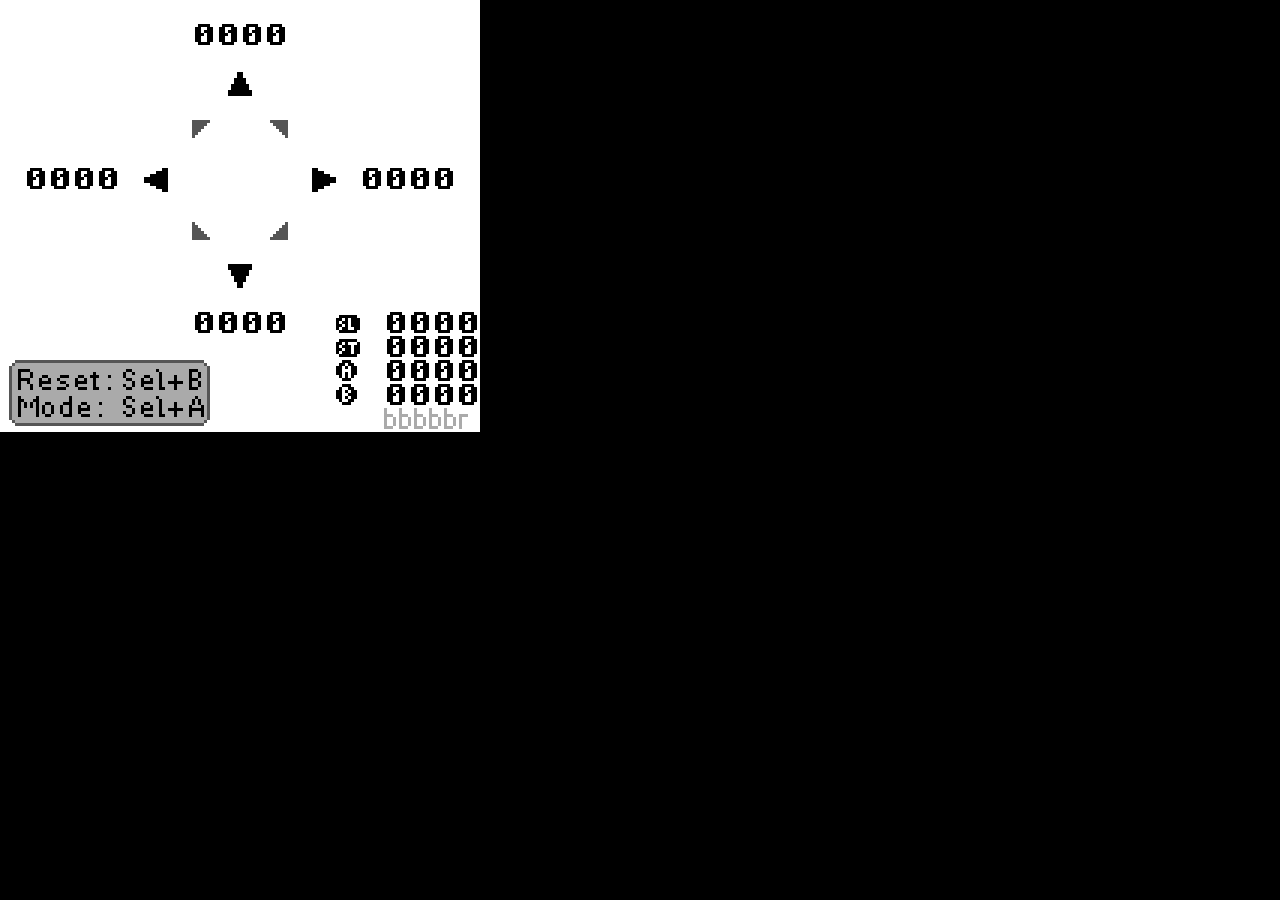
<file: minimal.html>
<!DOCTYPE html>
<html lang="en">
<head>
  <meta charset="utf-8">
  <meta name="viewport" content="width=device-width, initial-scale=1">
  <title>Binjgb</title>
  <style>
    html, body {
      margin: 0;
      background: #000;
    }

    canvas {
      display: block;
      width: 480px;
      height: 432px;
      image-rendering: pixelated;
    }
  </style>
</head>
<body>
  <canvas id="screen" width="160" height="144">No Canvas Support</canvas>
  <script src="binjgb.js"></script>
  <script>
    "use strict";

    const CPU_TICKS_PER_SECOND = 4194304;
    const AUDIO_FRAMES = 4096;
    const AUDIO_LATENCY_SEC = 0.1;
    const MAX_UPDATE_SEC = 5 / 60;
    const EVENT_NEW_FRAME = 1;
    const EVENT_AUDIO_BUFFER_FULL = 2;
    const EVENT_UNTIL_TICKS = 4;
    const bindings = [
      ["ArrowUp", "_set_joyp_up"],
      ["ArrowDown", "_set_joyp_down"],
      ["ArrowLeft", "_set_joyp_left"],
      ["ArrowRight", "_set_joyp_right"],
      ["KeyZ", "_set_joyp_B"],
      ["KeyX", "_set_joyp_A"],
      ["Enter", "_set_joyp_start"],
      ["Tab", "_set_joyp_select"]
    ];

    const canvas = document.getElementById("screen");
    const context = canvas.getContext("2d");
    const imageData = context.createImageData(canvas.width, canvas.height);
    const pressedKeys = new Set();
    const boundKeys = new Set(bindings.map(([code]) => code));
    const AudioContextCtor = window.AudioContext || window.webkitAudioContext;
    const audioContext = AudioContextCtor ? new AudioContextCtor() : null;

    async function main() {
      const module = await Binjgb();
      const response = await fetch("gameboy.gb");
      if (!response.ok) {
        throw new Error("Unable to load gameboy.gb");
      }

      const romBytes = new Uint8Array(await response.arrayBuffer());
      const romSize = (romBytes.byteLength + 0x7fff) & ~0x7fff;
      const romDataPtr = module._malloc(romSize);
      const romData = new Uint8Array(module.HEAP8.buffer, romDataPtr, romSize);
      romData.fill(0);
      romData.set(romBytes);

      const emulator = module._emulator_new_simple(
        romDataPtr,
        romSize,
        audioContext ? audioContext.sampleRate : 48000,
        AUDIO_FRAMES,
        2
      );
      if (emulator === 0) {
        throw new Error("Invalid ROM");
      }

      module._emulator_set_default_joypad_callback(emulator, module._joypad_new());

      const frameBuffer = new Uint8Array(
        module.HEAP8.buffer,
        module._get_frame_buffer_ptr(emulator),
        module._get_frame_buffer_size(emulator)
      );
      const audioBuffer = new Uint8Array(
        module.HEAP8.buffer,
        module._get_audio_buffer_ptr(emulator),
        module._get_audio_buffer_capacity(emulator)
      );

      let audioReady = !audioContext;
      let audioStartSec = 0;
      let lastRafSec = 0;
      let leftoverTicks = 0;

      const syncInput = () => {
        for (const [code, setter] of bindings) {
          module[setter](emulator, pressedKeys.has(code));
        }
      };

      window.addEventListener("keydown", (event) => {
        if (!boundKeys.has(event.code)) {
          return;
        }

        event.preventDefault();
        pressedKeys.add(event.code);
        syncInput();
        if (!audioReady && audioContext) {
          audioReady = true;
          audioContext.resume();
        }
      });

      window.addEventListener("keyup", (event) => {
        if (!boundKeys.has(event.code)) {
          return;
        }

        event.preventDefault();
        pressedKeys.delete(event.code);
        syncInput();
      });

      window.addEventListener("blur", () => {
        pressedKeys.clear();
        syncInput();
      });

      const frame = (startMs) => {
        requestAnimationFrame(frame);

        const startSec = startMs / 1000;
        const deltaTicks = Math.min(
          Math.max(startSec - (lastRafSec || startSec), 0),
          MAX_UPDATE_SEC
        ) * CPU_TICKS_PER_SECOND;
        const targetTicks = module._emulator_get_ticks_f64(emulator) + deltaTicks - leftoverTicks;

        while (true) {
          const event = module._emulator_run_until_f64(emulator, targetTicks);
          if (event & EVENT_NEW_FRAME) {
            imageData.data.set(frameBuffer);
            context.putImageData(imageData, 0, 0);
          }
          if (audioContext && audioReady && (event & EVENT_AUDIO_BUFFER_FULL)) {
            const nowSec = audioContext.currentTime;
            audioStartSec = Math.max(audioStartSec || nowSec + AUDIO_LATENCY_SEC, nowSec + AUDIO_LATENCY_SEC);

            const buffer = audioContext.createBuffer(2, AUDIO_FRAMES, audioContext.sampleRate);
            const left = buffer.getChannelData(0);
            const right = buffer.getChannelData(1);
            for (let index = 0; index < AUDIO_FRAMES; index += 1) {
              left[index] = audioBuffer[index * 2] / 255;
              right[index] = audioBuffer[index * 2 + 1] / 255;
            }

            const source = audioContext.createBufferSource();
            source.buffer = buffer;
            source.connect(audioContext.destination);
            source.start(audioStartSec);
            audioStartSec += AUDIO_FRAMES / audioContext.sampleRate;
          }
          if (event & EVENT_UNTIL_TICKS) {
            break;
          }
        }

        leftoverTicks = (module._emulator_get_ticks_f64(emulator) - targetTicks) | 0;
        lastRafSec = startSec;
      };

      requestAnimationFrame(frame);
    }

    main().catch((error) => {
      console.error(error);
      document.body.textContent = error.message;
    });
  </script>
</body>
</html>
</file>
